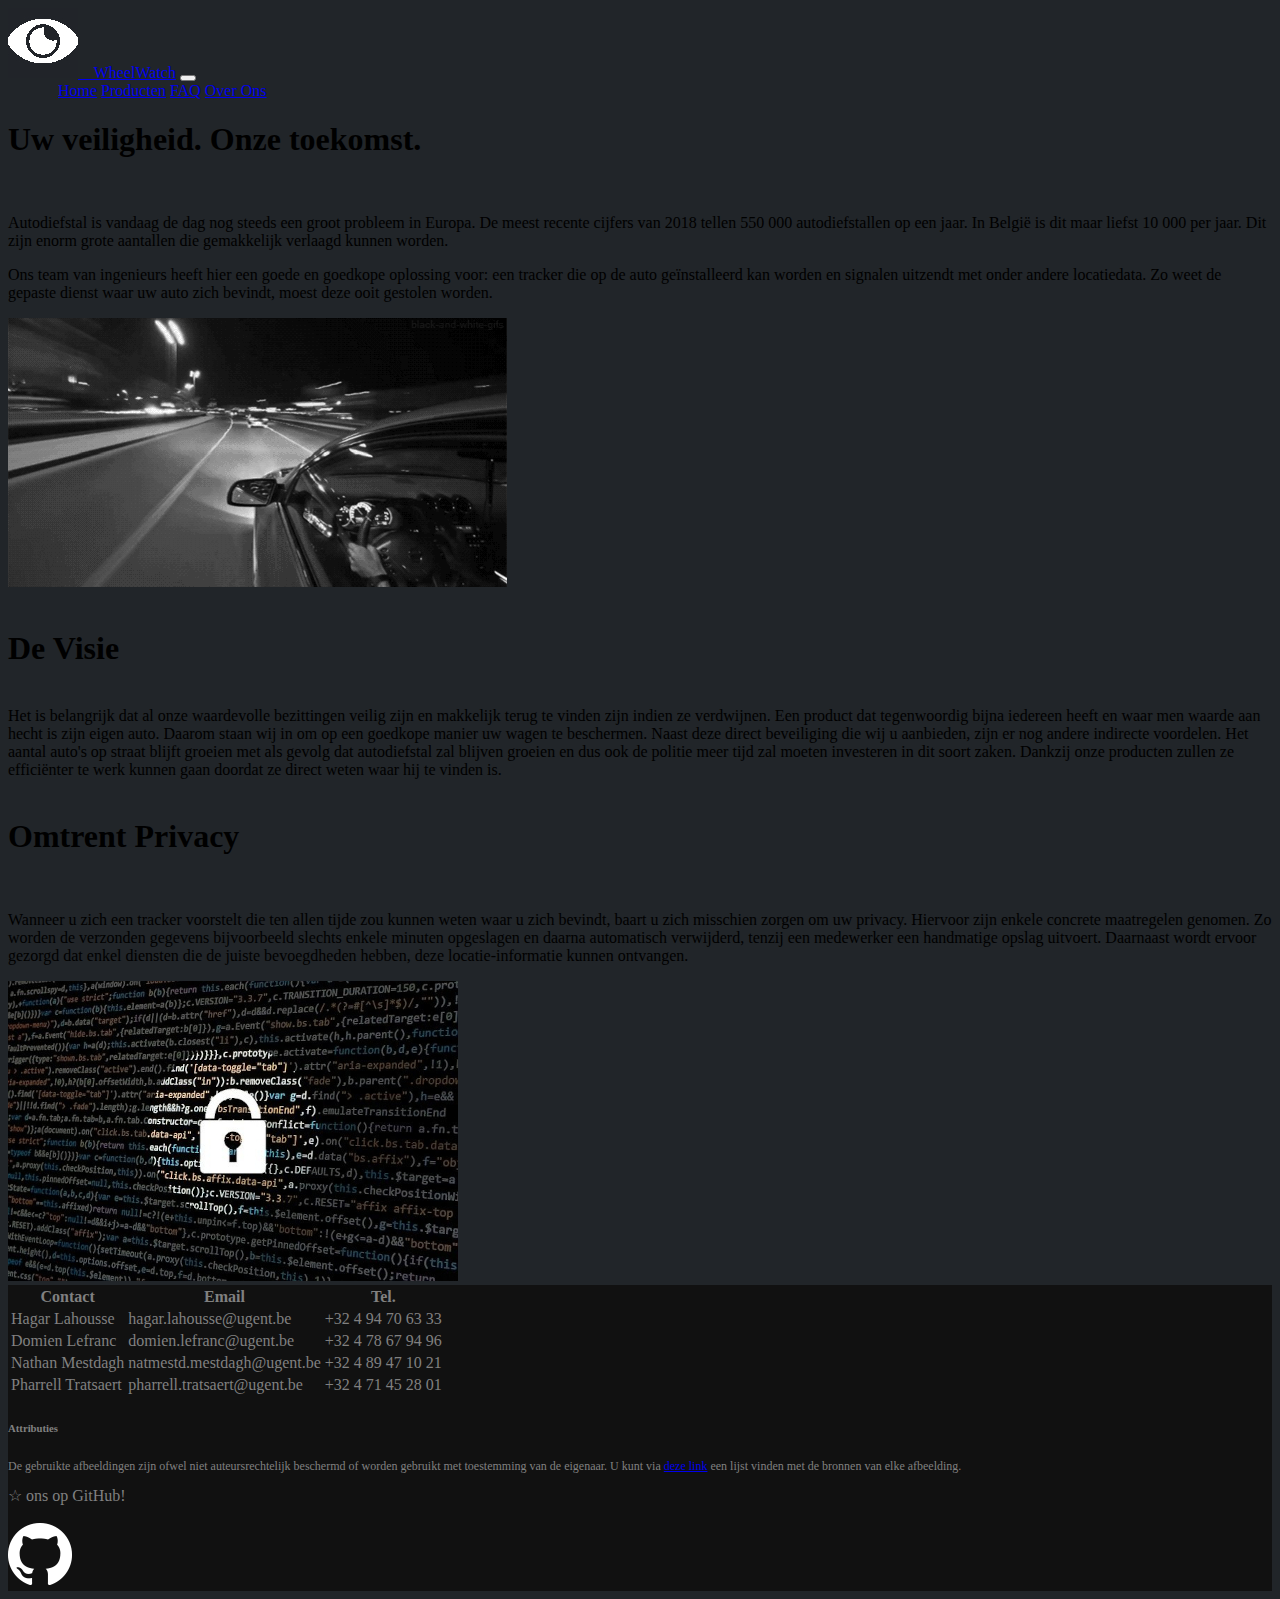
<file: index.html>
<!DOCTYPE html>
	<html>
		<head>
			<title>WheelWatch -- Semper Vigilis</title>
			<link rel="icon" href="img/eye2.jpg">
	<meta charset="UTF-8">
	<meta name="viewport" content="width=device-width, initial-scale=1">
	<!-- 
		Importeren van Bootstrap (https://www.getbootstrap.com)
	-->
	<link href="https://cdn.jsdelivr.net/npm/bootstrap@5.1.3/dist/css/bootstrap.min.css" rel="stylesheet" integrity="sha384-1BmE4kWBq78iYhFldvKuhfTAU6auU8tT94WrHftjDbrCEXSU1oBoqyl2QvZ6jIW3" crossorigin="anonymous">
	<script src="https://cdn.jsdelivr.net/npm/bootstrap@5.1.3/dist/js/bootstrap.bundle.min.js" integrity="sha384-ka7Sk0Gln4gmtz2MlQnikT1wXgYsOg+OMhuP+IlRH9sENBO0LRn5q+8nbTov4+1p" crossorigin="anonymous"></script>
	<link rel="stylesheet" href="override.css">
		</head>
		<body style="background-color: #212529" class="font-monospace">
			<nav class="navbar sticky-top navbar-expand-lg navbar-dark bg-dark">
				<div class="container-fluid shadow-lg">
				  <a class="navbar-brand" href="#"><img src="img/eye2.jpg">&nbsp &nbsp WheelWatch</a>
				  <button class="navbar-toggler" type="button" data-bs-toggle="collapse" data-bs-target="#navbarNavAltMarkup" aria-controls="navbarNavAltMarkup" aria-expanded="false" aria-label="Toggle navigation">
					<span class="navbar-toggler-icon"></span>
				  </button>
				  <div class="collapse navbar-collapse" id="navbarNavAltMarkup" style="padding-left: 50px ;">
					<div class="navbar-nav">
					  <a class="nav-link active" aria-current="page" href="#">Home</a>
					  <a class="nav-link" href="solutions.html">Producten</a>
					  
					  <a class="nav-link" href="faq.html">FAQ</a>
					  <a class="nav-link" href="about.html">Over Ons</a>
					</div>
				  </div>
				</div>
			</nav>
			<div class="container-fluid text-light">
				<div class="row"><h1>Uw veiligheid. Onze toekomst.</h1></div>
				<br>
				<div class="row">
				<div class="col-md-7"><p>Autodiefstal is vandaag de dag nog steeds een groot probleem in Europa.
					 De meest recente cijfers van 2018 tellen 550 000 autodiefstallen op een jaar.
					  In België is dit maar liefst 10 000 per jaar. Dit zijn enorm grote aantallen die gemakkelijk
					   verlaagd kunnen worden.</p>
					<p> Ons team van ingenieurs heeft hier een goede en goedkope oplossing voor: een tracker die op de auto
						geïnstalleerd kan worden en signalen uitzendt met onder andere locatiedata. Zo weet de gepaste dienst
						waar uw auto zich bevindt, moest deze ooit gestolen worden.
					</p>
					
				</div>
				<div class="col-md-5"><img class="img-fluid" src="img/car-driving.gif" alt="A car driving down a highway at night"></div>
				</div>

				<br>
				<div class="container-fluid text-light">
					<div class="row"><h1>De Visie</h1></div>
					<br>
					<div class="row">
					
					Het is belangrijk dat al onze waardevolle bezittingen veilig zijn en makkelijk terug te vinden zijn indien ze verdwijnen. 
						Een product dat tegenwoordig bijna iedereen heeft en waar men waarde aan hecht is zijn eigen auto. Daarom staan wij in om op een goedkope manier uw wagen te beschermen.
						 Naast deze direct beveiliging die wij u aanbieden, zijn er nog andere indirecte voordelen. 
						Het aantal auto's op straat blijft groeien met als gevolg dat autodiefstal zal blijven groeien en dus ook de politie meer tijd zal moeten
						 investeren in dit soort zaken. Dankzij onze producten zullen ze efficiënter te werk kunnen gaan doordat ze direct weten waar hij te vinden is.
						
				
						</div>
					</div>
					<br>
					<div class="container-fluid text-light pb-5">
						<div class="row"><h1>Omtrent Privacy</h1></div>
						<br>
						<div class="row">
						<div class="col-md-7"><p>Wanneer u zich een tracker voorstelt die ten allen tijde zou kunnen weten waar u zich bevindt, baart u zich
							misschien zorgen om uw privacy. Hiervoor zijn enkele concrete maatregelen genomen. Zo worden de verzonden gegevens bijvoorbeeld slechts
							enkele minuten opgeslagen en daarna automatisch verwijderd, tenzij een medewerker een handmatige opslag uitvoert. Daarnaast wordt ervoor
							gezorgd dat enkel diensten die de juiste bevoegdheden hebben, deze locatie-informatie kunnen ontvangen.
						</p></div>
						<div class="col-md-5"><img class="img-fluid" src="img/privacy.jpg" alt="een illustratie met een slot op een scherm met code"></div>
						</div>
				
				
				



			</div>
			<div class="container-fluid text-light shadow-lg" id="end-paragraph">
				<div class="row">
				  <div class="col-md-6">
					<div class="table-responsive">
					<table>
					  <th>
						<b>Contact</b>
					  </th>
					  <th>
						Email
					  </th>
					  <th>
						Tel.
					  </th>
					  <tr>
						<td>
						  Hagar Lahousse
						</td>
						<td>
						  hagar.lahousse@ugent.be
						</td>
						<td>
						  +32 4 94 70 63 33
						</td>
			
					  </tr>
					  <tr>
						<td>
						  Domien Lefranc
						</td>
						<td>
						  domien.lefranc@ugent.be
						</td>
						<td>
						  +32 4 78 67 94 96
						</td>
			
					  </tr>
					  <tr>
						<td>
						  Nathan Mestdagh
						</td>
						<td>
						  natmestd.mestdagh@ugent.be
						</td>
						<td>
						  +32 4 89 47 10 21
						</td>
					  </tr>
					  <tr>
						<td>
						  Pharrell Tratsaert
						</td>
						<td>
						  pharrell.tratsaert@ugent.be
						</td>
						<td>
						  +32 4 71 45 28 01
						</td>
					  </tr>
			
					</table>
					</div>
				  </div>
				  <div class="col-md-3">
					<h6>Attributies</h6>
					<p class="small-text"> De gebruikte afbeeldingen zijn ofwel niet auteursrechtelijk beschermd of worden gebruikt met toestemming van de eigenaar. U kunt via <a href="attributions.html">deze link</a> een lijst vinden met de bronnen van elke afbeelding.
					</p>
				  </div>
				  <div class="col-md-3 text-end">
					&#9734 ons op GitHub!
					<br>
					<br>
					<a href="https://github.com/dot-io/wheelwatch"><img src="img/GitHub-Mark-Light-64px.png" alt="The GitHub logo"></a>
			
				  </div>
				</div>
			
			  </div>


		</body>
	</html>
</file>
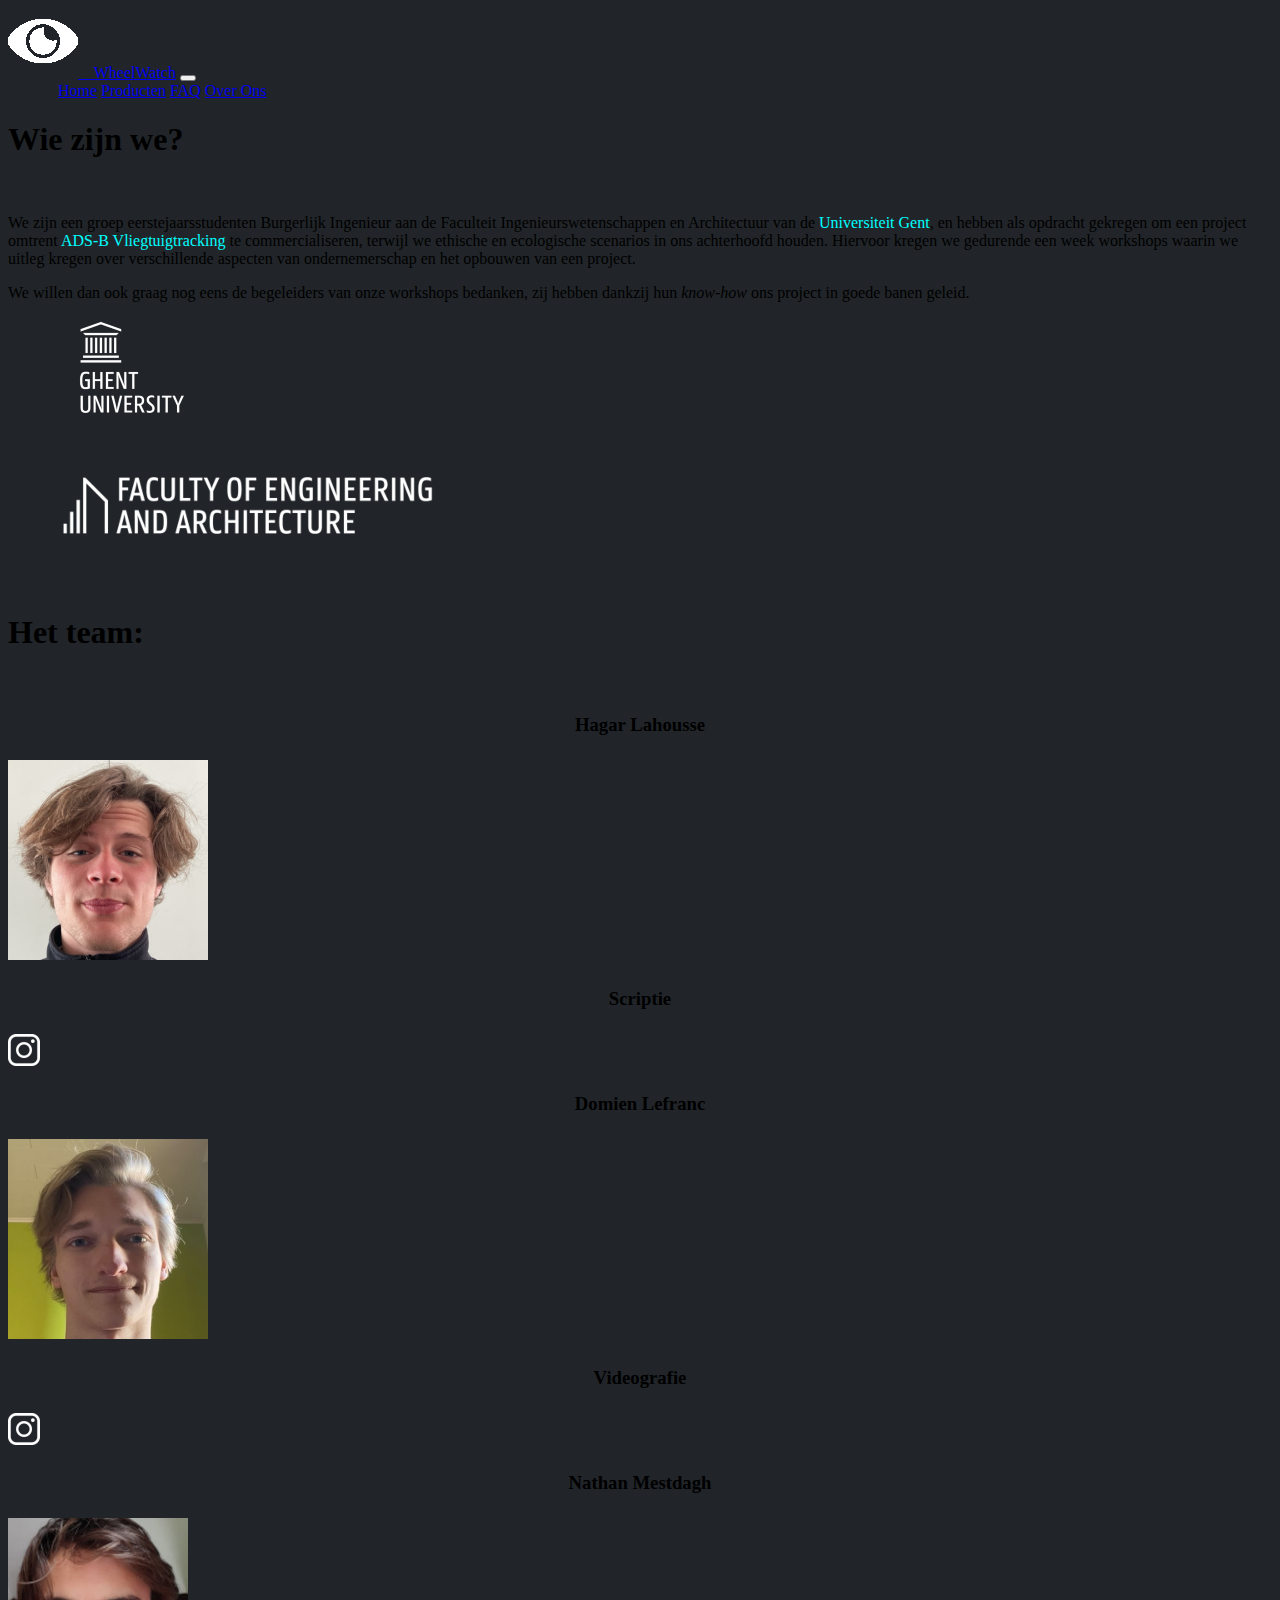
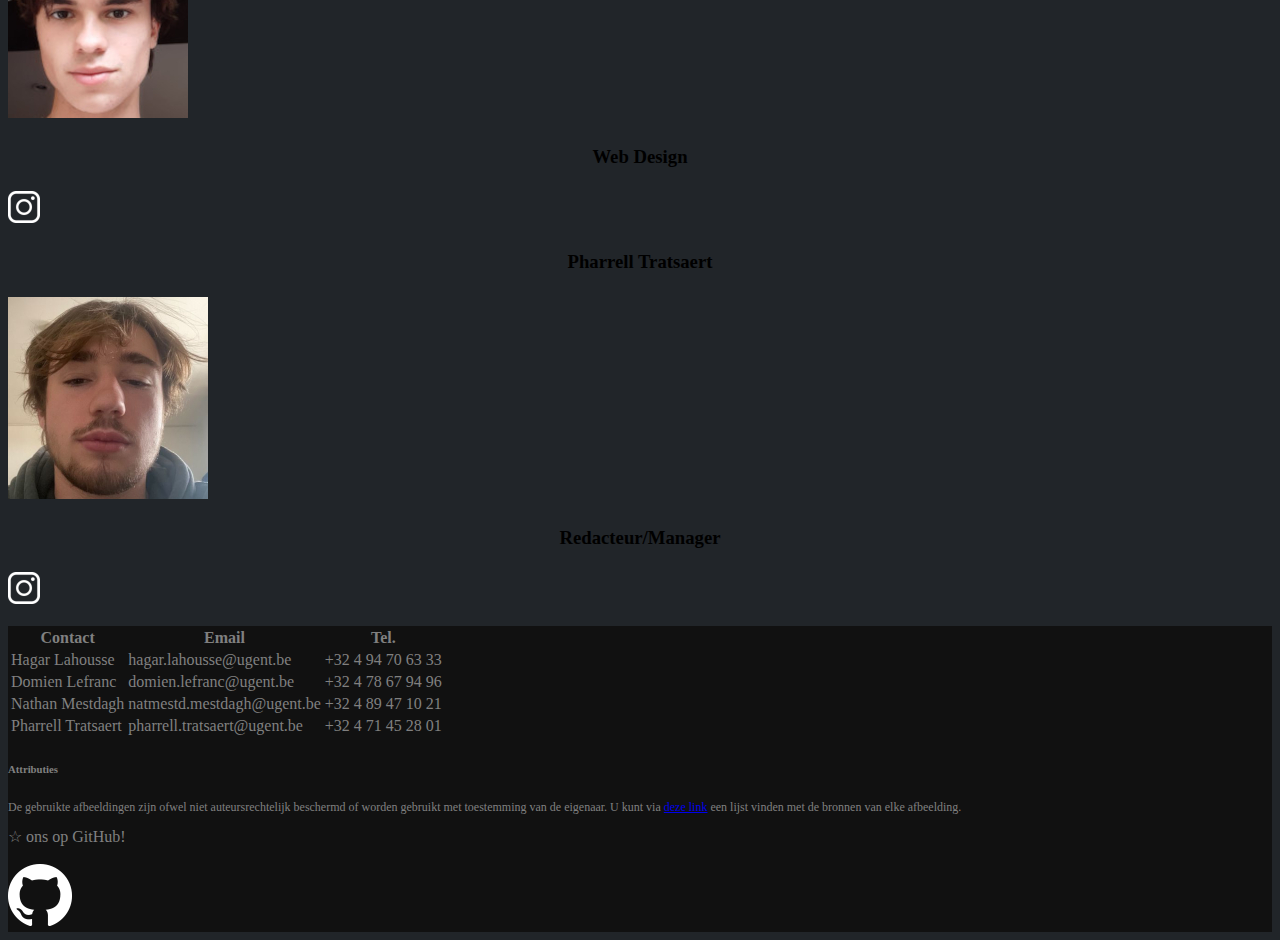
<file: about.html>
<!DOCTYPE html>
	<html>
		<head>
			<title>WheelWatch -- Semper Vigilis</title>
      <link rel="icon" href="img/eye2.jpg">
	<meta charset="UTF-8">
	<meta name="viewport" content="width=device-width, initial-scale=1">
	<!-- 
		Importeren van Bootstrap (https://www.getbootstrap.com)
	-->
	<link href="https://cdn.jsdelivr.net/npm/bootstrap@5.1.3/dist/css/bootstrap.min.css" rel="stylesheet" integrity="sha384-1BmE4kWBq78iYhFldvKuhfTAU6auU8tT94WrHftjDbrCEXSU1oBoqyl2QvZ6jIW3" crossorigin="anonymous">
	<script src="https://cdn.jsdelivr.net/npm/bootstrap@5.1.3/dist/js/bootstrap.bundle.min.js" integrity="sha384-ka7Sk0Gln4gmtz2MlQnikT1wXgYsOg+OMhuP+IlRH9sENBO0LRn5q+8nbTov4+1p" crossorigin="anonymous"></script>
    <link rel="stylesheet" href="override.css">
		</head>
    <body style="background-color: #212529" class="font-monospace">
        
        <nav class="navbar sticky-top navbar-expand-lg navbar-dark bg-dark">
            <div class="container-fluid shadow-lg">
              <a class="navbar-brand" href="index.html"><img src="img/eye2.jpg">&nbsp &nbsp WheelWatch</a>
              <button class="navbar-toggler" type="button" data-bs-toggle="collapse" data-bs-target="#navbarNavAltMarkup" aria-controls="navbarNavAltMarkup" aria-expanded="false" aria-label="Toggle navigation">
                <span class="navbar-toggler-icon"></span>
              </button>
              <div class="collapse navbar-collapse" id="navbarNavAltMarkup" style="padding-left: 50px ;">
                <div class="navbar-nav">
                  <a class="nav-link" href="index.html">Home</a>
                  <a class="nav-link" href="solutions.html">Producten</a>
                  
                  <a class="nav-link" href="faq.html">FAQ</a>
                  <a class="nav-link active" aria-current="page" href="#">Over Ons</a>
                </div>
              </div>
            </div>
        </nav>

        <div class="container-fluid text-light">
            <div class="row"><h1> Wie zijn we?</h1></div>
            <br>
            <div class="row">
                <div class="col-md-8">
                    <p>We zijn een groep eerstejaarsstudenten Burgerlijk Ingenieur aan de Faculteit Ingenieurswetenschappen en Architectuur van de <a href="https://www.ugent.be" class="custom-link">Universiteit Gent</a>,
                    en hebben als opdracht gekregen om een project omtrent <a href="https://ads-b-europe.eu/" class="custom-link">ADS-B Vliegtuigtracking</a>
                    te commercialiseren, terwijl we ethische en ecologische scenarios in ons achterhoofd houden. Hiervoor kregen we gedurende een week
                     workshops waarin we uitleg kregen over verschillende aspecten van ondernemerschap en het opbouwen van een project.</p>
                    <p>We willen dan ook graag nog eens de begeleiders van onze workshops bedanken, zij hebben dankzij hun <i>know-how</i> ons project in goede banen geleid.</p>
                </div>
                <div class = "col-md-4">
                  <div class="row-md-6">
                          <img class="img-fluid" src="img/ugent_logo_wip.png" alt="The Ghent University logo" style="padding-left: 70px;">
                  </div>
                      <div class="row-md-6">
                          <img class="img-fluid" src="img/logo_fea_wip.png" alt="The logo of the Faculty of Engineering and Architecture">
                      </div>
                </div>
            </div>
        </div>
        <div class="container-fluid text-light">
            <div class="row"><h1> Het team:</h1></div>
            <br>
            <div class="row">
            <div class="col-md-3">
              <div class="row-md-1">
                <h3> Hagar Lahousse</h3>
              </div>
              <div class="row-md-6">
                <img class="img-fluid mx-auto d-block rounded-circle" src="img/hagar-pfp.jpg" alt="A picture of Hagar">
              </div>
              <div class="row-md-1">
                <h3>Scriptie</h3>
              </div> 
              <div class="row-md-4 text-center"><a href="https://instagram.com/hagar_lahousse"><img class="img-fluid" src="img/insta-logo-32.png"></a> </div>
            </div>
            <div class="col-md-3">
              <div class="row-md-1">
                <h3> Domien Lefranc</h3>
              </div>
              <div class="row-md-6">
                <img class="img-fluid mx-auto d-block rounded-circle" src="img/domien-pfp.jpg" alt="A picture of Domien">
              </div>
              <div class="row-md-1">
                <h3>Videografie</h3>
              </div>
              <div class="row-md-4 text-center"><a href="https://instagram.com/domien.lefranc"><img class="img-fluid" src="img/insta-logo-32.png"></a> </div>

            </div>
            <div class="col-md-3">
              <div class="row-md-1">
                <h3> Nathan Mestdagh</h3>
              </div>
              <div class="row-md-6">
                <img class="img-fluid mx-auto d-block rounded-circle" src="img/nathan-pfp.jpg" alt="A picture of Nathan">
              </div>
              <div class="row-md-1">
                <h3>Web Design</h3>
              </div>
              <div class="row-md-4 text-center"><a href="https://instagram.com/nathan.mestdagh"><img class="img-fluid" src="img/insta-logo-32.png"></a> </div>

            </div>
            <div class="col-md-3">
              <div class="row-md-1">
                <h3> Pharrell Tratsaert</h3>
              </div>
              <div class="row-md-6">
                <img class="img-fluid mx-auto d-block rounded-circle" src="img/pharrell-pfp.jpg" alt="A picture of Pharrell">
              </div>
              <div class="row-md-1">
                <h3>Redacteur/Manager</h3>
              </div>
              <div class="row-md-4 text-center"><a href="https://instagram.com/farre8670"><img class="img-fluid" src="img/insta-logo-32.png"></a> </div>
            </div>
        </div>
        <br>
        

        </div>
      </div>
  </div>
  <div class="container-fluid text-light shadow-lg" id="end-paragraph">
    <div class="row">
      <div class="col-md-6">
        <table>
          <th>
            <b>Contact</b>
          </th>
          <th>
            Email
          </th>
          <th>
            Tel.
          </th>
          <tr>
            <td>
              Hagar Lahousse
            </td>
            <td>
              hagar.lahousse@ugent.be
            </td>
            <td>
              +32 4 94 70 63 33
            </td>

          </tr>
          <tr>
            <td>
              Domien Lefranc
            </td>
            <td>
              domien.lefranc@ugent.be
            </td>
            <td>
              +32 4 78 67 94 96
            </td>

          </tr>
          <tr>
            <td>
              Nathan Mestdagh
            </td>
            <td>
              natmestd.mestdagh@ugent.be
            </td>
            <td>
              +32 4 89 47 10 21
            </td>
          </tr>
          <tr>
            <td>
              Pharrell Tratsaert
            </td>
            <td>
              pharrell.tratsaert@ugent.be
            </td>
            <td>
              +32 4 71 45 28 01
            </td>
          </tr>

        </table>
      </div>
      <div class="col-md-3">
        <h6>Attributies</h6>
        <p class="small-text"> De gebruikte afbeeldingen zijn ofwel niet auteursrechtelijk beschermd of worden gebruikt met toestemming van de eigenaar. U kunt via <a href="attributions.html">deze link</a> een lijst vinden met de bronnen van elke afbeelding.
        </p>
      </div>
      <div class="col-md-3 text-end">
        &#9734 ons op GitHub!
        <br>
        <br>
        <a href="https://github.com/dot-io/wheelwatch"><img src="img/GitHub-Mark-Light-64px.png" alt="The GitHub logo"></a>

      </div>
    </div>

  </div>
    </body>
</html>
</file>
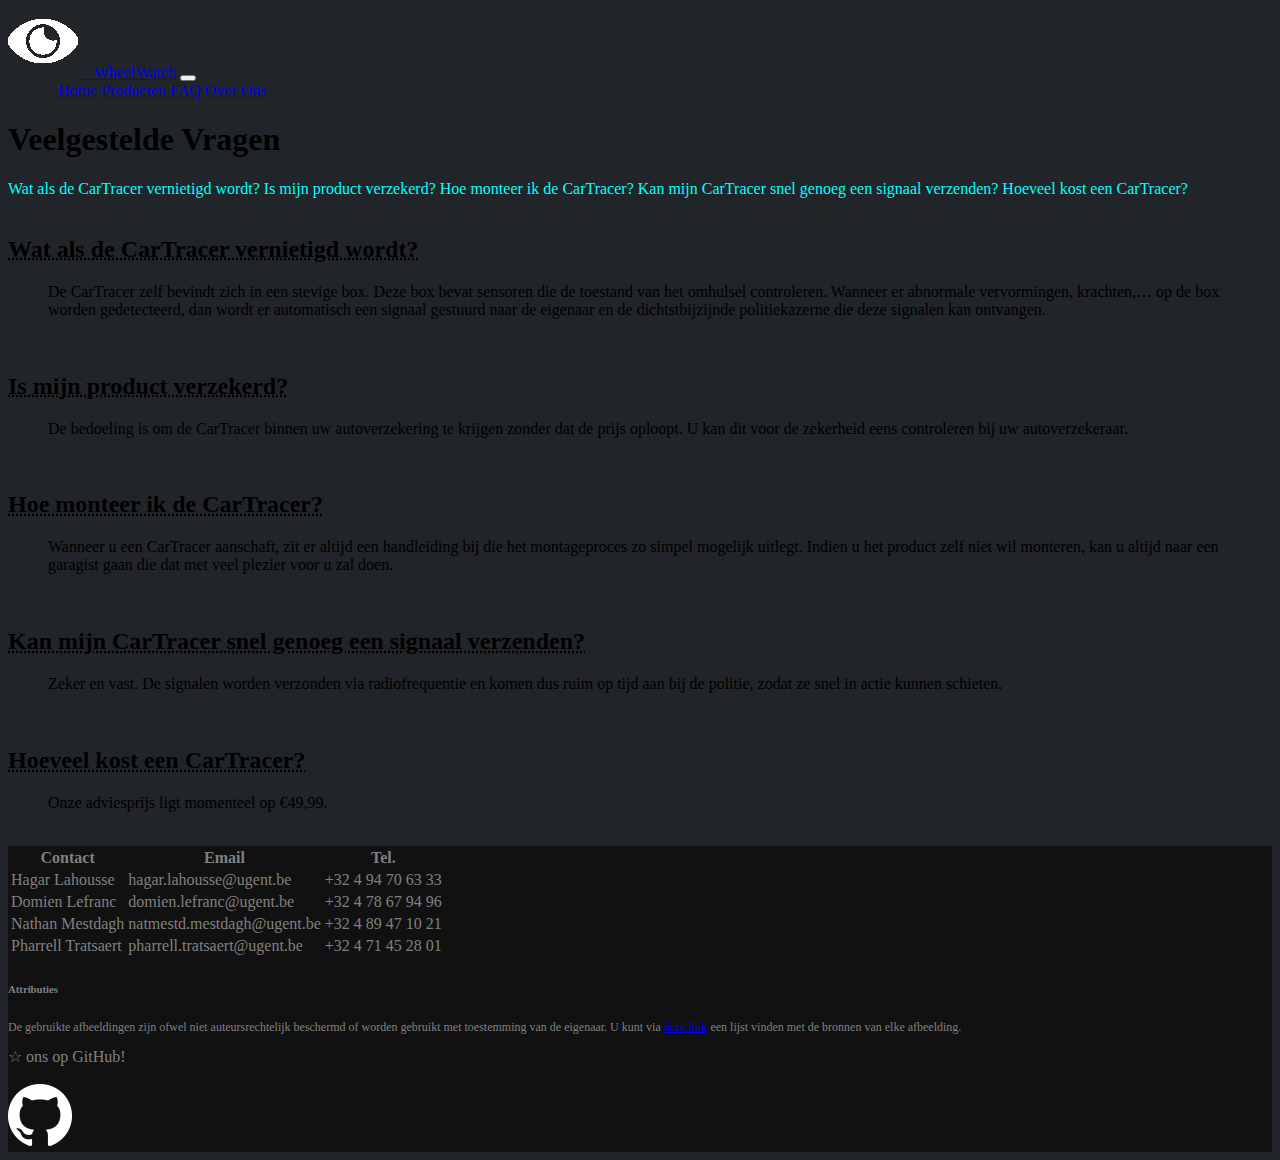
<file: faq.html>
<!DOCTYPE html>
	<html>
		<head>
			<title>WheelWatch -- Semper Vigilis</title>
			<link rel="icon" href="img/eye2.jpg">
	<meta charset="UTF-8">
	<meta name="viewport" content="width=device-width, initial-scale=1">
	<!-- 
		Importeren van Bootstrap (https://www.getbootstrap.com)
	-->
	<link href="https://cdn.jsdelivr.net/npm/bootstrap@5.1.3/dist/css/bootstrap.min.css" rel="stylesheet" integrity="sha384-1BmE4kWBq78iYhFldvKuhfTAU6auU8tT94WrHftjDbrCEXSU1oBoqyl2QvZ6jIW3" crossorigin="anonymous">
	<script src="https://cdn.jsdelivr.net/npm/bootstrap@5.1.3/dist/js/bootstrap.bundle.min.js" integrity="sha384-ka7Sk0Gln4gmtz2MlQnikT1wXgYsOg+OMhuP+IlRH9sENBO0LRn5q+8nbTov4+1p" crossorigin="anonymous"></script>
	<link rel="stylesheet" href="override.css">
		</head>
		<body style="background-color: #212529" class="font-monospace">
			<nav class="navbar sticky-top navbar-expand-lg navbar-dark bg-dark">
				<div class="container-fluid shadow-lg">
				  <a class="navbar-brand" href="index.html"><img src="img/eye2.jpg">&nbsp &nbsp WheelWatch</a>
				  <button class="navbar-toggler" type="button" data-bs-toggle="collapse" data-bs-target="#navbarNavAltMarkup" aria-controls="navbarNavAltMarkup" aria-expanded="false" aria-label="Toggle navigation">
					<span class="navbar-toggler-icon"></span>
				  </button>
				  <div class="collapse navbar-collapse" id="navbarNavAltMarkup" style="padding-left: 50px ;">
					<div class="navbar-nav">
					  <a class="nav-link"href="index.html">Home</a>
					  <a class="nav-link" href="solutions.html">Producten</a>
					  
                      <a class="nav-link active" aria-current="page" href="#">FAQ</a>
					  <a class="nav-link" href="about.html">Over Ons</a>
					</div>
				  </div>
				</div>
			</nav>
            <div class="container-fluid text-light border rounded border-secondary">
            <div class="row">
                <h1>Veelgestelde Vragen</h1>
            </div>
            <div class="row">
                <nav class="nav flex-column">
                    <a class="nav-link custom-link" href="#q1">Wat als de CarTracer vernietigd wordt?</a>
                    <a class="nav-link custom-link" href="#q2">                            Is mijn product verzekerd?
                    </a>
                    <a class="nav-link custom-link" href="#q3">                            Hoe monteer ik de CarTracer?
                    </a>
					<a class="nav-link custom-link" href="#q4">Kan mijn CarTracer snel genoeg een signaal verzenden?  </a>
					<a class="nav-link custom-link" href="#q5">Hoeveel kost een CarTracer?</a>
                  </nav>
                </div>
            </div>
            <br>
            <div class="container-fluid text-light" id="q1">
                <h2>Wat als de CarTracer vernietigd wordt?</h2>
                <blockquote class="blockquote">
                De CarTracer zelf bevindt zich in een stevige box. Deze box bevat sensoren die de toestand van het omhulsel controleren. Wanneer er abnormale vervormingen, krachten,… op de box worden gedetecteerd, dan wordt er automatisch een signaal gestuurd naar de eigenaar en de dichtstbijzijnde politiekazerne die deze signalen kan ontvangen.
                </blockquote>
            </div>
            <br>
            <div class="container-fluid text-light" id="q2">
                <h2>
                            Is mijn product verzekerd?
                </h2>
                <blockquote class="blockquote">
                            De bedoeling is om de CarTracer binnen uw autoverzekering te krijgen zonder dat de prijs oploopt. U kan dit voor de zekerheid eens controleren bij uw autoverzekeraar.
                </blockquote>
            </div>
            <br>
            <div class="container-fluid text-light" id="q3">
                <h2>
                            Hoe monteer ik de CarTracer?
                </h2>
                <blockquote class="blockquote">
                      Wanneer u een CarTracer aanschaft, zit er altijd een handleiding bij die het montageproces zo simpel mogelijk uitlegt. Indien u het product zelf niet wil monteren, kan u altijd naar een garagist gaan die dat met veel plezier voor u zal doen.
                </blockquote>
            </div>
			<br>
			<div class="container-fluid text-light" id="q4">
                <h2>
                          Kan mijn CarTracer snel genoeg een signaal verzenden?  
                </h2>
                <blockquote class="blockquote">
                      Zeker en vast. De signalen worden verzonden via radiofrequentie en komen dus ruim op tijd aan bij de politie, zodat ze snel in actie kunnen schieten.
                </blockquote>
            </div>
			<br>
			<div class="container-fluid text-light" id="q5">
                <h2>
                          Hoeveel kost een CarTracer?
                </h2>
                <blockquote class="blockquote">
                      Onze adviesprijs ligt momenteel op €49,99.
                </blockquote>
            </div>
			<br>
            <div class="container-fluid text-light shadow-lg" id="end-paragraph">
				<div class="row">
				  <div class="col-md-6">
					<div class="table-responsive">
					<table>
					  <th>
						<b>Contact</b>
					  </th>
					  <th>
						Email
					  </th>
					  <th>
						Tel.
					  </th>
					  <tr>
						<td>
						  Hagar Lahousse
						</td>
						<td>
						  hagar.lahousse@ugent.be
						</td>
						<td>
						  +32 4 94 70 63 33
						</td>
			
					  </tr>
					  <tr>
						<td>
						  Domien Lefranc
						</td>
						<td>
						  domien.lefranc@ugent.be
						</td>
						<td>
						  +32 4 78 67 94 96
						</td>
			
					  </tr>
					  <tr>
						<td>
						  Nathan Mestdagh
						</td>
						<td>
						  natmestd.mestdagh@ugent.be
						</td>
						<td>
						  +32 4 89 47 10 21
						</td>
					  </tr>
					  <tr>
						<td>
						  Pharrell Tratsaert
						</td>
						<td>
						  pharrell.tratsaert@ugent.be
						</td>
						<td>
						  +32 4 71 45 28 01
						</td>
					  </tr>
			
					</table>
					</div>
				  </div>
				  <div class="col-md-3">
					<h6>Attributies</h6>
					<p class="small-text"> De gebruikte afbeeldingen zijn ofwel niet auteursrechtelijk beschermd of worden gebruikt met toestemming van de eigenaar. U kunt via <a href="attributions.html">deze link</a> een lijst vinden met de bronnen van elke afbeelding.
					</p>
				  </div>
				  <div class="col-md-3 text-end">
					&#9734 ons op GitHub!
					<br>
					<br>
					<a href="https://github.com/dot-io/wheelwatch"><img src="img/GitHub-Mark-Light-64px.png" alt="The GitHub logo"></a>
			
				  </div>
				</div>
			
			  </div>
        </body>
    </html>
</file>
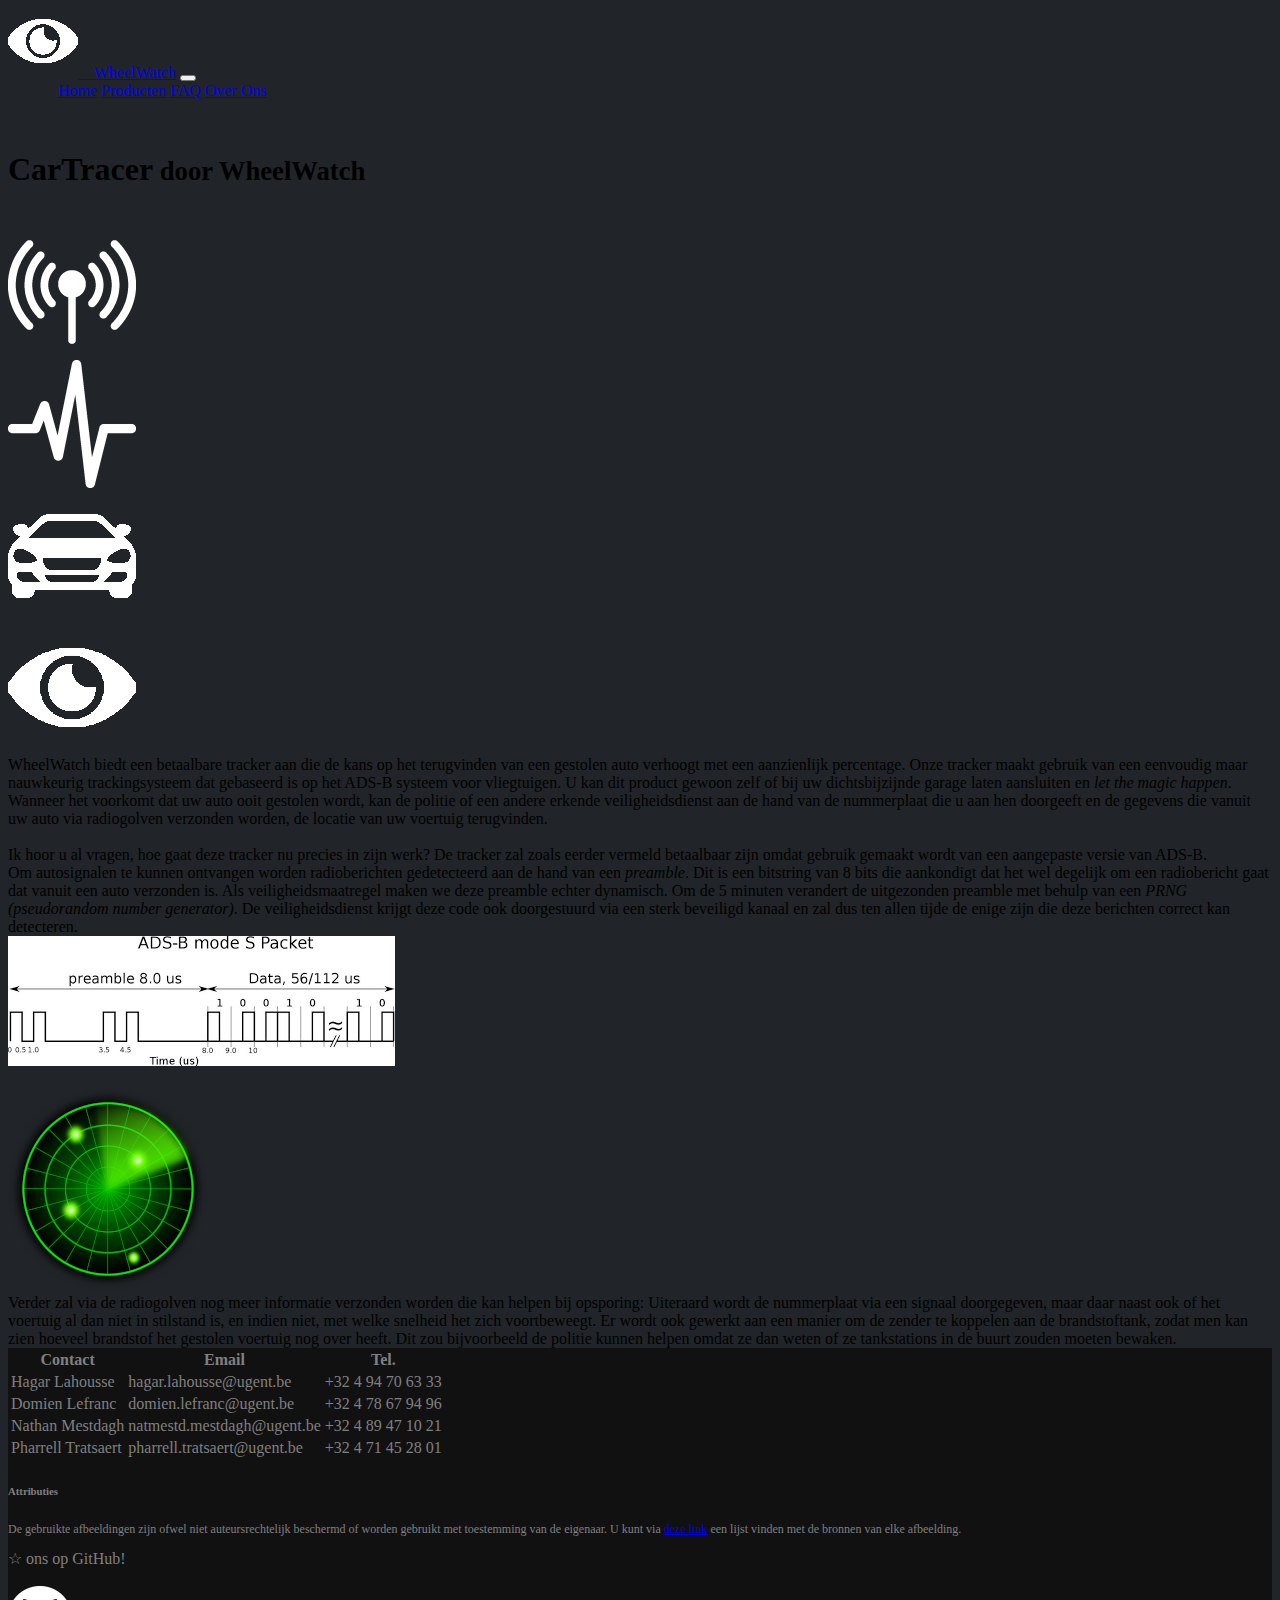
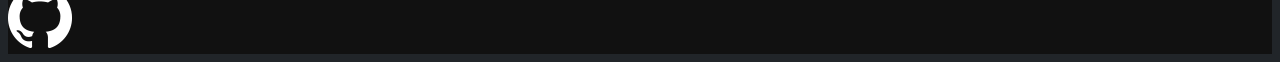
<file: solutions.html>
<!DOCTYPE html>
	<html>
		<head>
			<title>WheelWatch -- Semper Vigilis</title>
      <link rel="icon" href="img/eye2.jpg">
	<meta charset="UTF-8">
	<meta name="viewport" content="width=device-width, initial-scale=1">
	<!-- 
		Importeren van Bootstrap (https://www.getbootstrap.com)
	-->
	<link href="https://cdn.jsdelivr.net/npm/bootstrap@5.1.3/dist/css/bootstrap.min.css" rel="stylesheet" integrity="sha384-1BmE4kWBq78iYhFldvKuhfTAU6auU8tT94WrHftjDbrCEXSU1oBoqyl2QvZ6jIW3" crossorigin="anonymous">
	<script src="https://cdn.jsdelivr.net/npm/bootstrap@5.1.3/dist/js/bootstrap.bundle.min.js" integrity="sha384-ka7Sk0Gln4gmtz2MlQnikT1wXgYsOg+OMhuP+IlRH9sENBO0LRn5q+8nbTov4+1p" crossorigin="anonymous"></script>
    <link rel="stylesheet" href="override.css">
		</head>
    <body style="background-color: #212529" class="font-monospace">
        
        <nav class="navbar sticky-top navbar-expand-lg navbar-dark bg-dark">
            <div class="container-fluid shadow-lg">
              <a class="navbar-brand" href="index.html"><img src="img/eye2.jpg">&nbsp &nbsp WheelWatch</a>
              <button class="navbar-toggler" type="button" data-bs-toggle="collapse" data-bs-target="#navbarNavAltMarkup" aria-controls="navbarNavAltMarkup" aria-expanded="false" aria-label="Toggle navigation">
                <span class="navbar-toggler-icon"></span>
              </button>
              <div class="collapse navbar-collapse" id="navbarNavAltMarkup" style="padding-left: 50px ;">
                <div class="navbar-nav">
                  <a class="nav-link" href="index.html">Home</a>
                  <a class="nav-link active" aria-current="page" href="#">Producten</a>
                
                  <a class="nav-link" href="faq.html">FAQ</a>
                  <a class="nav-link" href="about.html">Over Ons</a>
                </div>
              </div>
            </div>
        </nav>

        <div class="container-fluid text-light pb-5">

            <div class="row" style="padding-top:30px">
                <h1> CarTracer<small class="text-muted"> door WheelWatch</small></h1>
            </div>
            <br>
            <div class="row">
                <div class="col-md-4">
                    <div class="row">
                        <div class="col-md-6 px-3">
                            <img class="img-fluid" src="img/antenna.png" alt="An antenna">
                        </div>
                        <div class="col-md-6 px-3">
                            <img class="img-fluid" src="img/sound.png" alt="A sound wave">
                        </div>
                    </div>
                    <div class="row">
                        <div class="col-md-6 px-3">
                            <img class="img-fluid" src="img/sedan-car-front.png" alt="A car front">
                        </div>
                        <div class="col-md-6 px-3">
                            <img class="img-fluid" src="img/eye128.png" alt="The WheelWatch Logo">
                        </div>

                    </div>
                </div>
                <div class="col-md-8">
                    WheelWatch biedt een betaalbare tracker aan die de kans op het terugvinden van een gestolen auto verhoogt met een aanzienlijk percentage.
                    Onze tracker maakt gebruik van een eenvoudig maar nauwkeurig trackingsysteem dat gebaseerd is op het ADS-B systeem voor vliegtuigen.
                    U kan dit product gewoon zelf of bij uw dichtsbijzijnde garage laten aansluiten en <i>let the magic happen</i>. Wanneer het voorkomt dat uw auto
                    ooit gestolen wordt, kan de politie of een andere erkende veiligheidsdienst aan de hand van de nummerplaat die u aan hen doorgeeft en de gegevens die vanuit uw auto
                    via radiogolven verzonden worden, de locatie van uw voertuig terugvinden.

                </div>
            </div>
            <br>
            <div class="row">
            <div class="col-md-8">
                Ik hoor u al vragen, hoe gaat deze tracker nu precies in zijn werk? De tracker zal zoals eerder vermeld 
                betaalbaar zijn omdat gebruik gemaakt wordt van een aangepaste versie van ADS-B. 
                <br>
                Om autosignalen te kunnen ontvangen worden radioberichten gedetecteerd aan de hand van een <i>preamble</i>. Dit is een
                bitstring van 8 bits die aankondigt dat het wel degelijk om een radiobericht gaat dat vanuit een auto verzonden is. Als 
                veiligheidsmaatregel maken we deze preamble echter dynamisch. Om de 5 minuten verandert de uitgezonden preamble met behulp van
                een <i>PRNG (pseudorandom number generator)</i>. De veiligheidsdienst krijgt deze code ook doorgestuurd via een sterk beveiligd kanaal
                en zal dus ten allen tijde de enige zijn die deze berichten correct kan detecteren.
            </div>
            <div class="col-md-4">
                <img class="img-fluid mx-auto d-block" src="img/preamble.png" alt="De illustratie van hoe een preamble werkt">
            </div>
            </div>
            <br>
            <div class="row">
                <div class="col-md-4">
                    <img src="img/radar.png" alt="een foto van een radar" class="img-fluid mx-auto d-block">
                </div>
                <div class="col-md-8">
                    Verder zal via de radiogolven nog meer informatie verzonden worden die kan helpen bij opsporing: Uiteraard wordt de nummerplaat via een signaal doorgegeven,
                    maar daar naast ook of het voertuig al dan niet in stilstand is,
                    en indien niet, met welke snelheid het zich voortbeweegt. Er wordt ook gewerkt aan een manier om de zender te koppelen aan de brandstoftank,
                    zodat men kan zien hoeveel brandstof het gestolen voertuig nog over heeft. Dit zou bijvoorbeeld de politie kunnen helpen omdat ze dan weten of ze
                    tankstations in de buurt zouden moeten bewaken.
                </div>
            </div>


        </div>
        <div class="container-fluid text-light shadow-lg" id="end-paragraph">
            <div class="row">
              <div class="col-md-6 table-responsive">
                <table>
                  <th>
                    <b>Contact</b>
                  </th>
                  <th>
                    Email
                  </th>
                  <th>
                    Tel.
                  </th>
                  <tr>
                    <td>
                      Hagar Lahousse
                    </td>
                    <td>
                      hagar.lahousse@ugent.be
                    </td>
                    <td>
                      +32 4 94 70 63 33
                    </td>
        
                  </tr>
                  <tr>
                    <td>
                      Domien Lefranc
                    </td>
                    <td>
                      domien.lefranc@ugent.be
                    </td>
                    <td>
                      +32 4 78 67 94 96
                    </td>
        
                  </tr>
                  <tr>
                    <td>
                      Nathan Mestdagh
                    </td>
                    <td>
                      natmestd.mestdagh@ugent.be
                    </td>
                    <td>
                      +32 4 89 47 10 21
                    </td>
                  </tr>
                  <tr>
                    <td>
                      Pharrell Tratsaert
                    </td>
                    <td>
                      pharrell.tratsaert@ugent.be
                    </td>
                    <td>
                      +32 4 71 45 28 01
                    </td>
                  </tr>
        
                </table>
              </div>
              <div class="col-md-3">
                <h6>Attributies</h6>
                <p class="small-text"> De gebruikte afbeeldingen zijn ofwel niet auteursrechtelijk beschermd of worden gebruikt met toestemming van de eigenaar. U kunt via <a href="attributions.html">deze link</a> een lijst vinden met de bronnen van elke afbeelding.
                </p>
              </div>
              <div class="col-md-3 text-end">
                &#9734 ons op GitHub!
                <br>
                <br>
                <a href="https://github.com/dot-io/wheelwatch"><img src="img/GitHub-Mark-Light-64px.png" alt="The GitHub logo"></a>
        
              </div>
            </div>
        
          </div>

    </body>
    </html>
</file>
<file: override.css>
.custom-link {
	color: cyan;	
	text-decoration: none;
	}

.custom-link:hover {
	color: lightsteelblue;
	text-decoration: underline;
}

.navbar-nav .nav-link:hover {
	text-decoration: underline;
	text-decoration-style: dashed;
}

h2 {
	text-decoration: underline;
	text-decoration-style: dotted;
}

.even-header {
	text-align: end;
}

#end-paragraph {
	background-color: #111111;
	color: gray;
	size: 6px;


}
h3 {
	text-align: center;
	padding: 5px;
}

.small-text {
	font-size: 12px;
}
</file>
